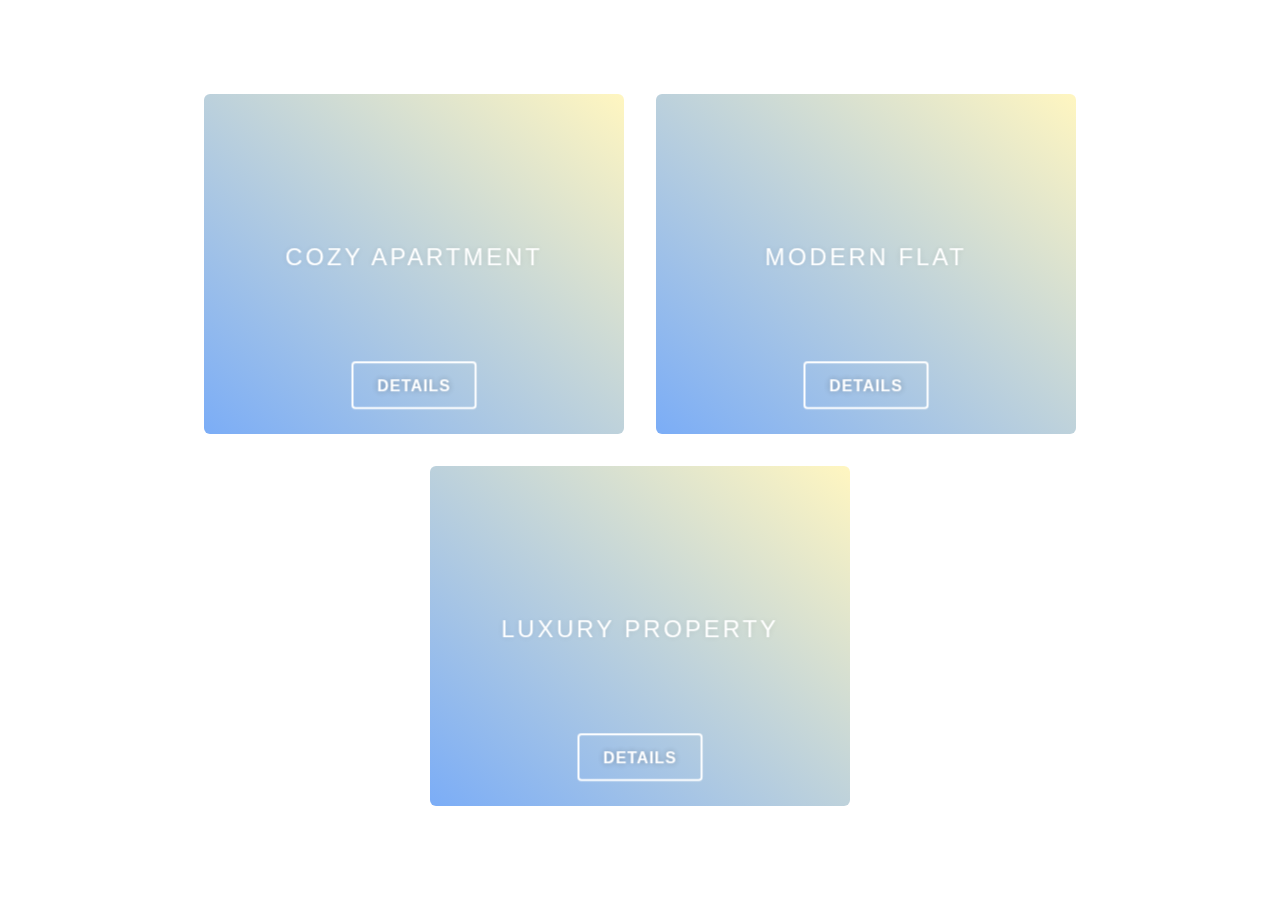
<file: website/src/new.html>
<!DOCTYPE html>
<html lang="en">

<head>
    <meta charset="UTF-8">
    <meta name="viewport" content="width=device-width, initial-scale=1.0">
    <title>Document</title>
    <link rel="stylesheet" href="style.css">
</head>

<body>
    <div class="wrapper">
        <div class="card">
            <input type="checkbox" id="card1" class="more" aria-hidden="true">
            <div class="content">
                <div class="front"
                    style="background-image: url('https://images.unsplash.com/photo-1529408686214-b48b8532f72c?ixlib=rb-0.3.5&ixid=eyJhcHBfaWQiOjEyMDd9&s=986e2dee5c1b488d877ad7ba1afaf2ec&auto=format&fit=crop&w=1350&q=80')">
                    <div class="inner">
                        <h2>Cozy apartment</h2>
                        <div class="rating">
                            <i class="fas fa-star"></i>
                            <i class="fas fa-star"></i>
                            <i class="fas fa-star"></i>
                            <i class="fas fa-star"></i>
                            <i class="far fa-star"></i>
                        </div>
                        <label for="card1" class="button" aria-hidden="true">
                            Details
                        </label>
                    </div>
                </div>
                <div class="back">
                    <div class="inner">
                        <div class="info">
                            <span>5</span>
                            <div class="icon">
                                <i class="fas fa-users"></i>
                                <span>people</span>
                            </div>
                        </div>
                        <div class="info">
                            <span>4</span>
                            <div class="icon">
                                <i class="fas fa-door-open"></i>
                                <span>rooms</span>
                            </div>
                        </div>
                        <div class="info">
                            <span>3</span>
                            <div class="icon">
                                <i class="fas fa-bed"></i>
                                <span>beds</span>
                            </div>
                        </div>
                        <div class="info">
                            <span>1</span>
                            <div class="icon">
                                <i class="fas fa-bath"></i>
                                <span>bath</span>
                            </div>
                        </div>
                        <div class="description">
                            <p>Lorem ipsum dolor sit amet, consectetur adipisicing elit. Vitae, accusamus.</p>
                            <p>Lorem ipsum dolor sit, amet consectetur adipisicing elit. Voluptates earum nostrum ipsam
                                ullam, reiciendis nam consectetur? Doloribus voluptate architecto possimus perferendis
                                tenetur nemo amet temporibus, enim soluta nam, debitis.</p>
                        </div>
                        <div class="location">Warsaw, Poland</div>
                        <div class="price">38€ / day</div>
                        <label for="card1" class="button return" aria-hidden="true">
                            <i class="fas fa-arrow-left"></i>
                        </label>
                    </div>
                </div>
            </div>
        </div>
        <div class="card">
            <input type="checkbox" id="card2" class="more">
            <div class="content">
                <div class="front"
                    style="background-image: url('https://images.unsplash.com/photo-1515263487990-61b07816b324?ixlib=rb-0.3.5&ixid=eyJhcHBfaWQiOjEyMDd9&s=c02fb96f9cfc16d3649835b75d1b2033&auto=format&fit=crop&w=1350&q=80')">
                    <div class="inner">
                        <h2>Modern flat</h2>
                        <div class="rating">
                            <i class="fas fa-star"></i>
                            <i class="fas fa-star"></i>
                            <i class="fas fa-star"></i>
                            <i class="fas fa-star-half-alt"></i>
                            <i class="far fa-star"></i>
                        </div>
                        <label for="card2" class="button" aria-hidden="true">
                            Details
                        </label>
                    </div>
                </div>
                <div class="back">
                    <div class="inner">
                        <div class="info">
                            <span>4</span>
                            <div class="icon">
                                <i class="fas fa-users"></i>
                                <span>people</span>
                            </div>
                        </div>
                        <div class="info">
                            <span>3</span>
                            <div class="icon">
                                <i class="fas fa-door-open"></i>
                                <span>rooms</span>
                            </div>
                        </div>
                        <div class="info">
                            <span>2</span>
                            <div class="icon">
                                <i class="fas fa-bed"></i>
                                <span>beds</span>
                            </div>
                        </div>
                        <div class="info">
                            <span>1</span>
                            <div class="icon">
                                <i class="fas fa-bath"></i>
                                <span>bath</span>
                            </div>
                        </div>
                        <div class="description">
                            <p>
                                Lorem ipsum, dolor sit amet consectetur adipisicing elit. Voluptatem unde ea voluptas
                                fuga
                                odio vel veniam eveniet, explicabo autem earum?</p>
                            <ul>
                                <li>Lorem ipsum dolor sit amet.</li>
                                <li>Lorem ipsum dolor sit, amet consectetur adipisicing elit.</li>
                                <li>Lorem ipsum dolor sit amet consectetur.</li>
                                <li>Lorem ipsum dolor sit amet.</li>
                            </ul>
                        </div>
                        <div class="location">Warsaw, Poland</div>
                        <div class="price">42€ / day</div>
                        <label for="card2" class="button return" aria-hidden="true">
                            <i class="fas fa-arrow-left"></i>
                        </label>
                    </div>
                </div>
            </div>
        </div>
        <div class="card">
            <input type="checkbox" id="card3" class="more">
            <div class="content">
                <div class="front"
                    style="background-image: url('https://images.unsplash.com/photo-1529595354331-201ad3ae5e71?ixlib=rb-0.3.5&ixid=eyJhcHBfaWQiOjEyMDd9&s=6114533e2d0c1c81534fe13611dbfd76&auto=format&fit=crop&w=658&q=80')">
                    <div class="inner">
                        <h2>Luxury property</h2>
                        <div class="rating">
                            <i class="fas fa-star"></i>
                            <i class="fas fa-star"></i>
                            <i class="fas fa-star"></i>
                            <i class="fas fa-star"></i>
                            <i class="fas fa-star"></i>
                        </div>
                        <label for="card3" class="button" aria-hidden="true">
                            Details
                        </label>
                    </div>
                </div>
                <div class="back">
                    <div class="inner">
                        <div class="info">
                            <span>8</span>
                            <div class="icon">
                                <i class="fas fa-users"></i>
                                <span>people</span>
                            </div>
                        </div>
                        <div class="info">
                            <span>7</span>
                            <div class="icon">
                                <i class="fas fa-door-open"></i>
                                <span>rooms</span>
                            </div>
                        </div>
                        <div class="info">
                            <span>5</span>
                            <div class="icon">
                                <i class="fas fa-bed"></i>
                                <span>beds</span>
                            </div>
                        </div>
                        <div class="info">
                            <span>2</span>
                            <div class="icon">
                                <i class="fas fa-bath"></i>
                                <span>baths</span>
                            </div>
                        </div>
                        <div class="description">
                            <p>Lorem ipsum dolor sit, amet consectetur adipisicing elit. Ipsa libero
                                totam nostrum consequatur autem quae provident quos alias fugit maxime nisi labore,
                                temporibus tempore illo natus voluptates aliquam ipsum officia quasi placeat aut
                                facilis
                                laudantium nam!</p>
                            <p>Quam, iusto.Neque ratione ut deserunt unde dicta nesciunt,
                                repudiandae
                                aspernatur explicabo numquam! Tenetur!</p>
                        </div>
                        <div class="location">Cracow, Poland</div>
                        <div class="price">60€ / day</div>
                        <label for="card3" class="button return" aria-hidden="true">
                            <i class="fas fa-arrow-left"></i>
                        </label>
                    </div>
                </div>
            </div>
        </div>
    </div>

</body>

</html>
</file>
<file: website/src/style.css>
* {
	box-sizing: border-box;
}

body {
	margin: 0;
	display: flex;
	flex-direction: column;
	align-items: center;
	justify-content: center;
	height: 100vh;
	font-family: 'Montserrat', sans-serif;
}
.wrapper {
	display: flex;
	flex-flow: row wrap;
	justify-content: center;
}

.card {
	width: 420px;
	height: 340px;
	margin: 1em;
	perspective: 1500px;
	.content {
		position: relative;
		width: 100%;
		height: 100%;
		transform-style: preserve-3d;
		transition: transform 0.8s cubic-bezier(0.75, 0, 0.85, 1);
	}
}

.more {
	display: none;

	&:checked ~ .content {
		transform: rotateY(180deg);
	}
}

.front,
.back {
	position: absolute;
	top: 0;
	left: 0;
	width: 100%;
	height: 100%;
	backface-visibility: hidden;
	transform-style: preserve-3d;
	border-radius: 6px;

	.inner {
		height: 100%;
		display: grid;
		padding: 1.5em;
		transform: translateZ(80px) scale(0.94);
	}
}

.front {
	background-color: #fff;
	background-size: cover;
	background-position: center center;
	&:after {
		content: '';
		position: absolute;
		top: 0;
		left: 0;
		width: 100%;
		height: 100%;
		display: block;
		border-radius: 6px;
		backface-visibility: hidden;
		background: linear-gradient(
			40deg,
			rgba(67, 138, 243, 0.7),
			rgba(255, 242, 166, 0.7)
		);
	}
	.inner {
		grid-template-rows: 5fr 1fr 1fr 2fr 1fr;
		justify-items: center;
	}

	h2 {
		grid-row: 2;
		margin-bottom: 0.3em;
		text-transform: uppercase;
		letter-spacing: 3px;
		color: #fff;
		font-weight: 500;
		text-shadow: 0 0 6px rgba(0, 0, 0, 0.1);
	}

	.rating {
		grid-row: 3;
		color: rgba(255, 255, 255, 0.8);
		font-size: 14px;
		display: flex;
		flex-flow: row nowrap;
		i {
			margin: 0 1px;
		}
	}
}

.back {
	transform: rotateY(180deg);
	background-color: #fff;
	border: 2px solid rgb(240, 240, 240);
	.inner {
		grid-template-rows: 1fr 2fr 1fr 2fr 14fr 1fr 1fr;
		grid-template-columns: repeat(4, auto);
		grid-column-gap: 0.8em;
		justify-items: center;
	}

	.info {
		position: relative;
		display: flex;
		align-items: center;
		color: $accent-color;
		grid-row: 3;
		&:not(:first-of-type):before {
			content: '';
			position: absolute;
			left: -0.9em;
			height: 18px;
			width: 1px;
			background-color: #ccc;
		}
		span {
			font-size: 2em;
			font-weight: 700;
		}
		i {
			&:before {
				background: linear-gradient(40deg, $accent-color, rgb(67, 138, 243));

				-webkit-text-fill-color: transparent;
				-webkit-background-clip: text;
			}
			font-size: 1.2em;
		}
		.icon {
			margin-left: 0.3em;
			span {
				display: block;
				margin-top: -0.25em;
				font-size: 0.8em;
				font-weight: 600;
				white-space: nowrap;
			}
		}
	}

	.description {
		grid-row: 5;
		grid-column: 1/-1;
		font-size: 0.86em;
		border-radius: 5px;
		font-weight: 600;
		line-height: 1.4em;
		overflow: auto;
		color: $accent-color;
		padding-right: 10px;
	}

	.location,
	.price {
		font-weight: 600;
		color: $accent-color;
		grid-row: 1;
		font-size: 0.86em;
	}

	.location {
		grid-column: 1/3;
		justify-self: left;
	}

	.price {
		grid-column: 3/-1;
		justify-self: right;
	}

	.button {
		grid-column: 1/-1;
		justify-self: center;
	}
}

.button {
	grid-row: -1;
	text-transform: uppercase;
	letter-spacing: 1px;
	font-weight: 600;
	cursor: pointer;
	display: block;
	padding: 0 1.5em;
	height: 3em;
	line-height: 2.9em;
	min-width: 3em;
	background-color: transparent;
	border: solid 2px #fff;
	color: #fff;
	border-radius: 4px;
	text-align: center;
	left: 50%;
	backface-visibility: hidden;
	transition: 0.3s ease-in-out;
	text-shadow: 0 0 6px rgba(0, 0, 0, 0.3);

	&:hover {
		background-color: #fff;
		box-shadow: 0 0 50px rgba(0, 0, 0, 0.5);
		text-shadow: none;
		color: $accent-color;
	}

	&.return {
		line-height: 3em;
		color: $accent-color;
		border-color: $accent-color;
		text-shadow: none;
		&:hover {
			background-color: $accent-color;
			color: #fff;
			box-shadow: none;
		}
	}
}

::-webkit-scrollbar {
	width: 5px;
}
::-webkit-scrollbar-track {
	background: #f1f1f1;
}
::-webkit-scrollbar-thumb {
	background: lighten($accent-color, 20%);
}
::-webkit-scrollbar-thumb:hover {
	background: $accent-color;
}
</file>
